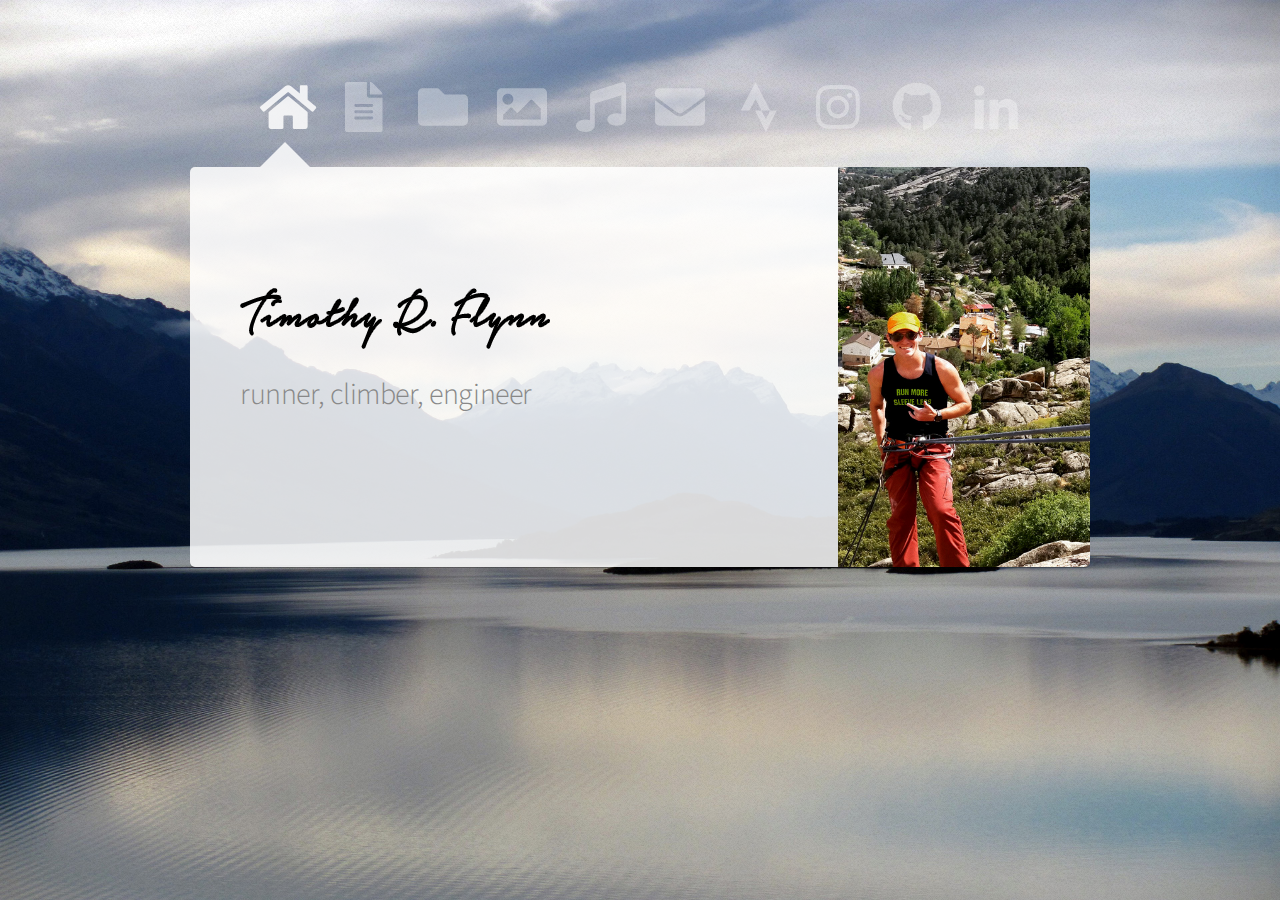
<file: index.html>
<!DOCTYPE HTML>
<html lang="en">

<head>
	<meta name="viewport" content="width=device-width, initial-scale=1" />
	<meta charset="utf-8" />

	<title>Timothy R. Flynn</title>

	<link rel="stylesheet" href="/extern/lazyYT/lazyYT.min.css" />
	<link rel="stylesheet" href="/css/main.css" />

	<script defer src="/extern/fontawesome/fontawesome-all.min.js"></script>
</head>

<body>

<div id="wrapper">
	<nav id="nav">
		<a href="#home" class="active"><i class="icon fas fa-home"></i><span>Home</span></a>
		<a href="#resume"><i class="icon fas fa-file-alt"></i><span>Resume</span></a>
		<a href="#projects"><i class="icon fas fa-folder"></i><span>Projects</span></a>
		<a href="/travel/"><i class="icon fas fa-image"></i><span>Travel</span></a>
		<a href="#music"><i class="icon fas fa-music"></i><span>Music</span></a>
		<a href="#contact"><i class="icon fas fa-envelope"></i><span>Contact</span></a>
		<a href="https://www.strava.com/athletes/20249962" target="_blank"><i class="icon fab fa-strava"></i><span>Strava</span></a>
		<a href="https://www.instagram.com/trflynn89/" target="_blank"><i class="icon fab fa-instagram"></i><span>Instagram</span></a>
		<a href="https://github.com/trflynn89" target="_blank"><i class="icon fab fa-github"></i><span>GitHub</span></a>
		<a href="https://www.linkedin.com/in/timothy-flynn-5602a260/" target="_blank"><i class="icon fab fa-linkedin-in"></i><span>LinkedIn</span></a>
	</nav>

	<div id="main">
		<article id="home" class="panel">
			<header>
				<h1><img src="/img/name.png" alt="" /></h1>
				<p>runner, climber, engineer</p>
			</header>
			<a href="#resume" class="jumplink pic">
				<img src="/img/me.jpg" alt="" />
			</a>
		</article>

		<article id="resume" class="panel">
			<header>
				<h2>Resume (<a href="/downloads/TimothyFlynnResume-030215.pdf" target="_blank">PDF</a>)</h2>
			</header>
			<img class="image fit" src="/img/TimothyFlynnResume-030215.png" alt="" />
		</article>

		<article id="projects" class="panel">
			<header>
				<h2>Projects and Work</h2>
			</header>
			<section>
					<h3><a href="https://www.viasat.com" target="_blank">ViaSat, Inc.</a> (2010-Present)</h3>
					<p>
						<a href="#" class="image left"><img src="/img/projects/ViaSat.jpg" alt=""></a>

						ViaSat produces innovative satellite and other digital communication products
						that enable fast, secure, and efficient communications to any location. We
						bring today's new communication applications to people out of reach of terrestrial
						networks, in both the commercial and government sectors, with a variety of
						networking products and services.
					</p><p>
						I work in the Acceleration Research and Technology division, where we develop
						AcceleNet - a WAN optimization and acceleration tool.
					</p><p>
						As an intern, I created a system to launch and manage 50-100 virtual machines to
						monitor and test ViaSat products; and worked with a small team to port AcceleNet
						to the Android platform, improving browser-based Web speed on Android by 50-60%
						and reducing bandwidth by 15-25%.
					</p><p>
						As a full time employee, I performed sustaining tasks to investigate and fix errors
						and faults in AcceleNet and related products. I worked with a large team to design
						and develop a management interface for a Linux port of AcceleNet, responsible for
						handling configuration, performance monitoring, high-availabiltiy, and fault management.
						I also worked with a small group to create a CI/CD model for AcceleNet builds/releases.
						This included developing a parallel, non-recursive build system, which decreased build
						times from 2 hours to 10 minutes.
					</p>

					<h3><a href="https://sabertoothwpi.wordpress.com" target="_blank">Sabertooth Robotics</a> (2010-2011)</h3>
					<p>
						<a href="#" class="image left"><img src="/img/projects/Sabertooth.jpg" alt=""></a>

						Team Sabertooth aimed to design and realize an innovative high mobility, quadrupedal
						robot platform capable of delivering a payload over terrain otherwise impassable by
						wheeled vehicles at a speed of 5 feet per second. Specifically, the robot is designed
						to be able to ascend and descend straight stairs with a predetermined gait. The robot
						uses a spring system in each of its legs for energy efficient locomotion. The 4ft x
						3ft x 3ft freestanding four legged robot weighs approximately 300 pounds with an
						additional payload capacity of 30 pounds. An important feature of the robot is the
						passive, two degree of freedom body joint which allows flexibility in terms of robot
						motions for going around tight corners and ascending stairs. The sensor system integrates
						a LIDAR, an IMU and a camera for staircase recognition, obstacle avoidance, and distance
						calculation. A distributed control and software architecture is used for world mapping,
						path planning and motion control.
					</p>

					<h3><a href="https://github.com/trflynn89/chessmate" target="_blank">ChessMate</a></h3>
					<p>
						<a href="#" class="image left"><img src="/img/projects/chess.jpg" alt=""></a>

						ChessMate is an open source chess engine written in C++ with a game-playing GUI written
						in Java. The engine uses a bitboard representation of the chess board and uses an iterative
						min-max algorithm with alpha/beta pruning to decide what move to make. Behind the scenes, an
						asynchronous socket system and a messaging system is used to communicate to clients. It is
						written to compile and run on both Windows and Linux operating systems. For Windows, Visual
						Studio project files are provided. For Linux, an easy to use, parallel, GNU-Make based build
						system is provided.
					</p>

					<h3><a href="https://where-is-anton.appspot.com" target="_blank">Where is Anton?</a> (<a href="https://github.com/trflynn89/where-is-anton" target="_blank">Source</a>)</h3>
					<p>
						<a href="#" class="image left"><img src="/img/projects/anton.jpg" alt=""></a>

						A friend of mine is basically never in the country. If he had a dollar for every time
						someone asked where he is, I could've charged him for this app.
					</p>
					<p>
						This project has two parts: an Android app for him to update his status, and a web app
						to show his location.
					</p>
					<p>
						The web app is hosted on Google's app engine. It consists of a database to store
						locations, an API to provide read/write access to that database, and a Django app
						which uses that API to display locations. The default view of the app is the most
						recent location in the database. There are also features to view all locations and
						location clusters. When viewing all locations, paths between consecutive points are
						computed with quadratic Bezier curves, drawn to indicate travel direction. Path collision
						is detected	to avoid drawing overlapping paths. Location clusters are calcuated using
						k-median clustering, with initial centroids aproximated using the k-means++ algorithm.
					</p>
					<p>
						The Android app uses Android's geolocation service to get the current location, and
						display it on a Google Map instance. It uses the web app's API to post that location
						to the database when desired. It also includes an auto-update feature to download
						and install the lastest version of the app.
					</p>
			</section>
		</article>

		<article id="music" class="panel">
			<header>
				<h2>Music</h2>
			</header>
			<section>
				<h3><a href="https://www.youtube.com/watch?v=8OuBLfPmlvI" target="_blank">Elvis Presley - Can't Help Falling in Love</a></h3>
				<div class="video lazyYT" data-youtube-id="8OuBLfPmlvI" data-width="90%" data-height="480" style="margin-left: 5%;" data-parameters="rel=0&amp;showinfo=0&amp;modestbranding=1"></div>
			</section>
		</article>

		<article id="contact" class="panel">
			<header>
				<h2>Contact Me</h2>
			</header>

			<form method="post" action="https://formspree.io/trflynn89@gmail.com">
				<div>
					<div class="row">
						<div class="6u 12u$(mobile)">
							<input type="text" name="_gotcha" required placeholder="Name" />
						</div>
						<div class="6u$ 12u$(mobile)">
							<input type="email" name="email" required placeholder="email@example.com" />
						</div>
						<div class="12u$">
							<input type="text" name="subject" required placeholder="Subject" />
						</div>
						<div class="12u$">
							<textarea name="message" required placeholder="Message" rows="8"></textarea>
						</div>
						<div class="12u$">
							<input type="submit" value="Send Message" />
						</div>
					</div>
				</div>
			</form>
		</article>
	</div>
</div>

<script src="/extern/jQuery/jquery.min.js"></script>
<script src="/extern/skel/skel.min.js"></script>
<script src="/extern/skel/skel-viewport.min.js"></script>
<script src="/extern/lazyYT/lazyYT.min.js"></script>
<script src="/js/util.min.js"></script>
<script src="/js/main.min.js"></script>

</body>
</html>
</file>
<file: extern/lazyYT/lazyYT.min.css>
/*!
* lazyyt
* v0.3.1 - 2014-03-07
* Copyright (c) 2014 Tyler Pearson <ty.pearson@gmail.com> (http://tylerp.me); Licensed MIT %>
*/.lazyYT-title{display:none;}.lazyYT-button{margin:0!important;padding:0!important;width:60px!important;height:41px!important;z-index:100!important;position:absolute!important;top:50%!important;margin-top:-22px!important;left:50%!important;margin-left:-30px!important;background-image:url([data-uri])!important}
</file>
<file: css/main.css>
@import url("https://fonts.googleapis.com/css?family=Source+Sans+Pro:300,400,300italic,400italic");
/* Reset */
html, body, div, span, applet, object, iframe, h1, h2, h3, h4, h5, h6, p, blockquote, pre, a, abbr, acronym, address, big, cite, code, del, dfn, em, img, ins, kbd, q, s, samp, small, strike, strong, sub, sup, tt, var, b, u, i, center, dl, dt, dd, ol, ul, li, fieldset, form, label, legend, table, caption, tbody, tfoot, thead, tr, th, td, article, aside, canvas, details, embed, figure, figcaption, footer, header, hgroup, menu, nav, output, ruby, section, summary, time, mark, audio, video {
  margin: 0;
  padding: 0;
  border: 0;
  font-size: 100%;
  font: inherit;
  vertical-align: baseline; }

article, aside, details, figcaption, figure, footer, header, hgroup, menu, nav, section {
  display: block; }

body {
  line-height: 1; }

ol, ul {
  list-style: none; }

blockquote, q {
  quotes: none; }

blockquote:before, blockquote:after, q:before, q:after {
  content: '';
  content: none; }

table {
  border-collapse: collapse;
  border-spacing: 0; }

body {
  -webkit-text-size-adjust: none; }

/* Box Model */
*, *:before, *:after {
  -moz-box-sizing: border-box;
  -webkit-box-sizing: border-box;
  box-sizing: border-box; }

/* Grid */
.row {
  border-bottom: solid 1px transparent;
  -moz-box-sizing: border-box;
  -webkit-box-sizing: border-box;
  box-sizing: border-box; }

.row > * {
  float: left;
  -moz-box-sizing: border-box;
  -webkit-box-sizing: border-box;
  box-sizing: border-box; }

.row:after, .row:before {
  content: '';
  display: block;
  clear: both;
  height: 0; }

.row.uniform > * > :first-child {
  margin-top: 0; }

.row.uniform > * > :last-child {
  margin-bottom: 0; }

.row.\30 \25  > * {
  padding: 0 0 0 0px; }

.row.\30 \25 {
  margin: 0 0 -1px 0px; }

.row.uniform.\30 \25  > * {
  padding: 0px 0 0 0px; }

.row.uniform.\30 \25 {
  margin: 0px 0 -1px 0px; }

.row > * {
  padding: 0 0 0 40px; }

.row {
  margin: 0 0 -1px -40px; }

.row.uniform > * {
  padding: 40px 0 0 40px; }

.row.uniform {
  margin: -40px 0 -1px -40px; }

.row.\32 00\25  > * {
  padding: 0 0 0 80px; }

.row.\32 00\25 {
  margin: 0 0 -1px -80px; }

.row.uniform.\32 00\25  > * {
  padding: 80px 0 0 80px; }

.row.uniform.\32 00\25 {
  margin: -80px 0 -1px -80px; }

.row.\31 50\25  > * {
  padding: 0 0 0 60px; }

.row.\31 50\25 {
  margin: 0 0 -1px -60px; }

.row.uniform.\31 50\25  > * {
  padding: 60px 0 0 60px; }

.row.uniform.\31 50\25 {
  margin: -60px 0 -1px -60px; }

.row.\35 0\25  > * {
  padding: 0 0 0 20px; }

.row.\35 0\25 {
  margin: 0 0 -1px -20px; }

.row.uniform.\35 0\25  > * {
  padding: 20px 0 0 20px; }

.row.uniform.\35 0\25 {
  margin: -20px 0 -1px -20px; }

.row.\32 5\25  > * {
  padding: 0 0 0 10px; }

.row.\32 5\25 {
  margin: 0 0 -1px -10px; }

.row.uniform.\32 5\25  > * {
  padding: 10px 0 0 10px; }

.row.uniform.\32 5\25 {
  margin: -10px 0 -1px -10px; }

.\31 2u, .\31 2u\24 {
  width: 100%;
  clear: none;
  margin-left: 0; }

.\31 1u, .\31 1u\24 {
  width: 91.6666666667%;
  clear: none;
  margin-left: 0; }

.\31 0u, .\31 0u\24 {
  width: 83.3333333333%;
  clear: none;
  margin-left: 0; }

.\39 u, .\39 u\24 {
  width: 75%;
  clear: none;
  margin-left: 0; }

.\38 u, .\38 u\24 {
  width: 66.6666666667%;
  clear: none;
  margin-left: 0; }

.\37 u, .\37 u\24 {
  width: 58.3333333333%;
  clear: none;
  margin-left: 0; }

.\36 u, .\36 u\24 {
  width: 50%;
  clear: none;
  margin-left: 0; }

.\35 u, .\35 u\24 {
  width: 41.6666666667%;
  clear: none;
  margin-left: 0; }

.\34 u, .\34 u\24 {
  width: 33.3333333333%;
  clear: none;
  margin-left: 0; }

.\33 u, .\33 u\24 {
  width: 25%;
  clear: none;
  margin-left: 0; }

.\32 u, .\32 u\24 {
  width: 16.6666666667%;
  clear: none;
  margin-left: 0; }

.\31 u, .\31 u\24 {
  width: 8.3333333333%;
  clear: none;
  margin-left: 0; }

.\31 2u\24  + *,
.\31 1u\24  + *,
.\31 0u\24  + *,
.\39 u\24  + *,
.\38 u\24  + *,
.\37 u\24  + *,
.\36 u\24  + *,
.\35 u\24  + *,
.\34 u\24  + *,
.\33 u\24  + *,
.\32 u\24  + *,
.\31 u\24  + * {
  clear: left; }

.\-11u {
  margin-left: 91.66667%; }

.\-10u {
  margin-left: 83.33333%; }

.\-9u {
  margin-left: 75%; }

.\-8u {
  margin-left: 66.66667%; }

.\-7u {
  margin-left: 58.33333%; }

.\-6u {
  margin-left: 50%; }

.\-5u {
  margin-left: 41.66667%; }

.\-4u {
  margin-left: 33.33333%; }

.\-3u {
  margin-left: 25%; }

.\-2u {
  margin-left: 16.66667%; }

.\-1u {
  margin-left: 8.33333%; }

@media screen and (min-width: 737px) {
  .row > * {
    padding: 25px 0 0 25px; }

  .row {
    margin: -25px 0 -1px -25px; }

  .row.uniform > * {
    padding: 25px 0 0 25px; }

  .row.uniform {
    margin: -25px 0 -1px -25px; }

  .row.\32 00\25  > * {
    padding: 50px 0 0 50px; }

  .row.\32 00\25 {
    margin: -50px 0 -1px -50px; }

  .row.uniform.\32 00\25  > * {
    padding: 50px 0 0 50px; }

  .row.uniform.\32 00\25 {
    margin: -50px 0 -1px -50px; }

  .row.\31 50\25  > * {
    padding: 37.5px 0 0 37.5px; }

  .row.\31 50\25 {
    margin: -37.5px 0 -1px -37.5px; }

  .row.uniform.\31 50\25  > * {
    padding: 37.5px 0 0 37.5px; }

  .row.uniform.\31 50\25 {
    margin: -37.5px 0 -1px -37.5px; }

  .row.\35 0\25  > * {
    padding: 12.5px 0 0 12.5px; }

  .row.\35 0\25 {
    margin: -12.5px 0 -1px -12.5px; }

  .row.uniform.\35 0\25  > * {
    padding: 12.5px 0 0 12.5px; }

  .row.uniform.\35 0\25 {
    margin: -12.5px 0 -1px -12.5px; }

  .row.\32 5\25  > * {
    padding: 6.25px 0 0 6.25px; }

  .row.\32 5\25 {
    margin: -6.25px 0 -1px -6.25px; }

  .row.uniform.\32 5\25  > * {
    padding: 6.25px 0 0 6.25px; }

  .row.uniform.\32 5\25 {
    margin: -6.25px 0 -1px -6.25px; }

  .\31 2u\28desktop\29, .\31 2u\24\28desktop\29 {
    width: 100%;
    clear: none;
    margin-left: 0; }

  .\31 1u\28desktop\29, .\31 1u\24\28desktop\29 {
    width: 91.6666666667%;
    clear: none;
    margin-left: 0; }

  .\31 0u\28desktop\29, .\31 0u\24\28desktop\29 {
    width: 83.3333333333%;
    clear: none;
    margin-left: 0; }

  .\39 u\28desktop\29, .\39 u\24\28desktop\29 {
    width: 75%;
    clear: none;
    margin-left: 0; }

  .\38 u\28desktop\29, .\38 u\24\28desktop\29 {
    width: 66.6666666667%;
    clear: none;
    margin-left: 0; }

  .\37 u\28desktop\29, .\37 u\24\28desktop\29 {
    width: 58.3333333333%;
    clear: none;
    margin-left: 0; }

  .\36 u\28desktop\29, .\36 u\24\28desktop\29 {
    width: 50%;
    clear: none;
    margin-left: 0; }

  .\35 u\28desktop\29, .\35 u\24\28desktop\29 {
    width: 41.6666666667%;
    clear: none;
    margin-left: 0; }

  .\34 u\28desktop\29, .\34 u\24\28desktop\29 {
    width: 33.3333333333%;
    clear: none;
    margin-left: 0; }

  .\33 u\28desktop\29, .\33 u\24\28desktop\29 {
    width: 25%;
    clear: none;
    margin-left: 0; }

  .\32 u\28desktop\29, .\32 u\24\28desktop\29 {
    width: 16.6666666667%;
    clear: none;
    margin-left: 0; }

  .\31 u\28desktop\29, .\31 u\24\28desktop\29 {
    width: 8.3333333333%;
    clear: none;
    margin-left: 0; }

  .\31 2u\24\28desktop\29  + *,
  .\31 1u\24\28desktop\29  + *,
  .\31 0u\24\28desktop\29  + *,
  .\39 u\24\28desktop\29  + *,
  .\38 u\24\28desktop\29  + *,
  .\37 u\24\28desktop\29  + *,
  .\36 u\24\28desktop\29  + *,
  .\35 u\24\28desktop\29  + *,
  .\34 u\24\28desktop\29  + *,
  .\33 u\24\28desktop\29  + *,
  .\32 u\24\28desktop\29  + *,
  .\31 u\24\28desktop\29  + * {
    clear: left; }

  .\-11u\28desktop\29 {
    margin-left: 91.66667%; }

  .\-10u\28desktop\29 {
    margin-left: 83.33333%; }

  .\-9u\28desktop\29 {
    margin-left: 75%; }

  .\-8u\28desktop\29 {
    margin-left: 66.66667%; }

  .\-7u\28desktop\29 {
    margin-left: 58.33333%; }

  .\-6u\28desktop\29 {
    margin-left: 50%; }

  .\-5u\28desktop\29 {
    margin-left: 41.66667%; }

  .\-4u\28desktop\29 {
    margin-left: 33.33333%; }

  .\-3u\28desktop\29 {
    margin-left: 25%; }

  .\-2u\28desktop\29 {
    margin-left: 16.66667%; }

  .\-1u\28desktop\29 {
    margin-left: 8.33333%; } }
@media screen and (max-width: 736px) {
  .row > * {
    padding: 15px 0 0 15px; }

  .row {
    margin: -15px 0 -1px -15px; }

  .row.uniform > * {
    padding: 15px 0 0 15px; }

  .row.uniform {
    margin: -15px 0 -1px -15px; }

  .row.\32 00\25  > * {
    padding: 30px 0 0 30px; }

  .row.\32 00\25 {
    margin: -30px 0 -1px -30px; }

  .row.uniform.\32 00\25  > * {
    padding: 30px 0 0 30px; }

  .row.uniform.\32 00\25 {
    margin: -30px 0 -1px -30px; }

  .row.\31 50\25  > * {
    padding: 22.5px 0 0 22.5px; }

  .row.\31 50\25 {
    margin: -22.5px 0 -1px -22.5px; }

  .row.uniform.\31 50\25  > * {
    padding: 22.5px 0 0 22.5px; }

  .row.uniform.\31 50\25 {
    margin: -22.5px 0 -1px -22.5px; }

  .row.\35 0\25  > * {
    padding: 7.5px 0 0 7.5px; }

  .row.\35 0\25 {
    margin: -7.5px 0 -1px -7.5px; }

  .row.uniform.\35 0\25  > * {
    padding: 7.5px 0 0 7.5px; }

  .row.uniform.\35 0\25 {
    margin: -7.5px 0 -1px -7.5px; }

  .row.\32 5\25  > * {
    padding: 3.75px 0 0 3.75px; }

  .row.\32 5\25 {
    margin: -3.75px 0 -1px -3.75px; }

  .row.uniform.\32 5\25  > * {
    padding: 3.75px 0 0 3.75px; }

  .row.uniform.\32 5\25 {
    margin: -3.75px 0 -1px -3.75px; }

  .\31 2u\28mobile\29, .\31 2u\24\28mobile\29 {
    width: 100%;
    clear: none;
    margin-left: 0; }

  .\31 1u\28mobile\29, .\31 1u\24\28mobile\29 {
    width: 91.6666666667%;
    clear: none;
    margin-left: 0; }

  .\31 0u\28mobile\29, .\31 0u\24\28mobile\29 {
    width: 83.3333333333%;
    clear: none;
    margin-left: 0; }

  .\39 u\28mobile\29, .\39 u\24\28mobile\29 {
    width: 75%;
    clear: none;
    margin-left: 0; }

  .\38 u\28mobile\29, .\38 u\24\28mobile\29 {
    width: 66.6666666667%;
    clear: none;
    margin-left: 0; }

  .\37 u\28mobile\29, .\37 u\24\28mobile\29 {
    width: 58.3333333333%;
    clear: none;
    margin-left: 0; }

  .\36 u\28mobile\29, .\36 u\24\28mobile\29 {
    width: 50%;
    clear: none;
    margin-left: 0; }

  .\35 u\28mobile\29, .\35 u\24\28mobile\29 {
    width: 41.6666666667%;
    clear: none;
    margin-left: 0; }

  .\34 u\28mobile\29, .\34 u\24\28mobile\29 {
    width: 33.3333333333%;
    clear: none;
    margin-left: 0; }

  .\33 u\28mobile\29, .\33 u\24\28mobile\29 {
    width: 25%;
    clear: none;
    margin-left: 0; }

  .\32 u\28mobile\29, .\32 u\24\28mobile\29 {
    width: 16.6666666667%;
    clear: none;
    margin-left: 0; }

  .\31 u\28mobile\29, .\31 u\24\28mobile\29 {
    width: 8.3333333333%;
    clear: none;
    margin-left: 0; }

  .\31 2u\24\28mobile\29  + *,
  .\31 1u\24\28mobile\29  + *,
  .\31 0u\24\28mobile\29  + *,
  .\39 u\24\28mobile\29  + *,
  .\38 u\24\28mobile\29  + *,
  .\37 u\24\28mobile\29  + *,
  .\36 u\24\28mobile\29  + *,
  .\35 u\24\28mobile\29  + *,
  .\34 u\24\28mobile\29  + *,
  .\33 u\24\28mobile\29  + *,
  .\32 u\24\28mobile\29  + *,
  .\31 u\24\28mobile\29  + * {
    clear: left; }

  .\-11u\28mobile\29 {
    margin-left: 91.66667%; }

  .\-10u\28mobile\29 {
    margin-left: 83.33333%; }

  .\-9u\28mobile\29 {
    margin-left: 75%; }

  .\-8u\28mobile\29 {
    margin-left: 66.66667%; }

  .\-7u\28mobile\29 {
    margin-left: 58.33333%; }

  .\-6u\28mobile\29 {
    margin-left: 50%; }

  .\-5u\28mobile\29 {
    margin-left: 41.66667%; }

  .\-4u\28mobile\29 {
    margin-left: 33.33333%; }

  .\-3u\28mobile\29 {
    margin-left: 25%; }

  .\-2u\28mobile\29 {
    margin-left: 16.66667%; }

  .\-1u\28mobile\29 {
    margin-left: 8.33333%; } }
/* Basic */
body {
  background-image: url("/img/overlay.png"), url("/img/background.jpg");
  background-repeat: repeat, no-repeat;
  background-size: auto, 100% 100%;
  background-color: #999;
  font-family: 'Source Sans Pro', sans-serif;
  font-weight: 300;
  color: #777777; }
  body.is-loading *, body.is-loading *:before, body.is-loading *:after {
    -moz-transition: none !important;
    -webkit-transition: none !important;
    -ms-transition: none !important;
    transition: none !important;
    -moz-animation: none !important;
    -webkit-animation: none !important;
    -ms-animation: none !important;
    animation: none !important; }

input, textarea, select {
  font-family: 'Source Sans Pro', sans-serif;
  font-weight: 300;
  color: #777777; }

strong, b, h1, h2, h3, h4, h5, h6 {
  font-weight: 400;
  color: #363636;
  padding-bottom: 5px; }

blockquote {
  border-left: solid 0.5em #ddd;
  padding: 1em 0 1em 2em;
  font-style: italic; }

em, i {
  font-style: italic; }

hr {
  border: 0;
  border-top: solid 1px #ddd;
  padding: 1.5em 0 0 0;
  margin: 1.75em 0 0 0; }

sub {
  position: relative;
  top: 0.5em;
  font-size: 0.8em; }

sup {
  position: relative;
  top: -0.5em;
  font-size: 0.8em; }

br.clear {
  clear: both; }

p, ul, ol, dl, table, blockquote, form {
  margin-bottom: 2em; }

a {
  color: #0095ff;
  text-decoration: none; }

/* Table */
table {
  width: 100%; }
  table.default tbody tr {
    border-bottom: solid 1px #f4f4f4; }
  table.default td {
    padding: 0.5em 1em 0.5em 1em; }
  table.default th {
    text-align: left;
    font-weight: 400;
    padding: 0.5em 1em 0.5em 1em; }
  table.default thead {
    border-bottom: solid 2px #f4f4f4; }

/* Form */
form label {
  display: block;
  font-weight: 400;
  color: #363636;
  margin: 0 0 1em 0; }
form input[type="text"],
form input[type="email"],
form input[type="password"],
form select,
form textarea {
  -webkit-appearance: none;
  border-width: 1px;
  border-style: solid;
  border-color: rgba(0, 0, 0, 0.3);
  background: #f4f4f4;
  padding: 0.75em;
  width: 100%;
  -moz-transition: background-color .25s ease-in-out;
  -webkit-transition: background-color .25s ease-in-out;
  -ms-transition: background-color .25s ease-in-out;
  transition: background-color .25s ease-in-out; }
  form input[type="text"]:focus,
  form input[type="email"]:focus,
  form input[type="password"]:focus,
  form select:focus,
  form textarea:focus {
    background: #f8f8f8; }
form input[type="text"],
form input[type="email"],
form input[type="password"],
form select {
  line-height: 1.35em; }
form ::-webkit-input-placeholder {
  color: #999; }
form :-moz-placeholder {
  color: #999; }
form ::-moz-placeholder {
  color: #999; }
form :-ms-input-placeholder {
  color: #999; }

/* Section/Article */
section, article {
  margin-bottom: 3em; }
  section > :last-child, section:last-child, article > :last-child, article:last-child {
    margin-bottom: 0; }

header > p {
  color: #888; }

/* Image */
.image {
  display: inline-block; }
  .image img {
    display: block;
    width: 100%; }
  .image.fit {
    display: block;
    width: 100%; }
  .image.featured {
    display: block;
    width: 100%;
    margin: 0 0 2em 0; }
  .image.left {
    float: left;
    margin: 1em 2em 2em 1em; }
  .image.centered {
    display: block;
    margin: 0 0 2em 0; }
    .image.centered img {
      margin: 0 auto;
      width: auto; }

/* Button */
input[type="button"],
input[type="submit"],
input[type="reset"],
button,
.button {
  -webkit-appearance: none;
  display: inline-block;
  background-color: #222222;
  color: #ffffff;
  border: 0;
  cursor: pointer;
  outline: 0;
  -moz-transition: background-color .25s ease-in-out;
  -webkit-transition: background-color .25s ease-in-out;
  -ms-transition: background-color .25s ease-in-out;
  transition: background-color .25s ease-in-out; }
  input[type="button"]:hover,
  input[type="submit"]:hover,
  input[type="reset"]:hover,
  button:hover,
  .button:hover {
    background-color: #333333; }
  input[type="button"]:active,
  input[type="submit"]:active,
  input[type="reset"]:active,
  button:active,
  .button:active {
    background-color: #444444; }
  input[type="button"].alt,
  input[type="submit"].alt,
  input[type="reset"].alt,
  button.alt,
  .button.alt {
    background-color: #777777; }
    input[type="button"].alt:hover,
    input[type="submit"].alt:hover,
    input[type="reset"].alt:hover,
    button.alt:hover,
    .button.alt:hover {
      background-color: #888888; }
    input[type="button"].alt:active,
    input[type="submit"].alt:active,
    input[type="reset"].alt:active,
    button.alt:active,
    .button.alt:active {
      background-color: #999999; }

/* List */
ul.default {
  list-style: disc;
  padding-left: 1em; }
  ul.default li {
    padding-left: 0.5em; }
ul.actions li {
  display: inline-block;
  margin-left: 0.5em; }
  ul.actions li:first-child {
    margin-left: 0; }

ol.default {
  list-style: decimal;
  padding-left: 1.25em; }
  ol.default li {
    padding-left: 0.25em; }

/* Icons */
.icon {
  position: relative;
  text-decoration: none; }
  .icon:before {
    -moz-osx-font-smoothing: grayscale;
    -webkit-font-smoothing: antialiased;
    font-family: FontAwesome;
    font-style: normal;
    font-weight: normal;
    text-transform: none !important; }
  .icon > .label {
    display: none; }

/* Nav */
#nav a {
  position: relative;
  display: inline-block;
  color: #ffffff;
  width: 1em;
  height: 1em;
  line-height: 0.9em; }
  #nav a.icon:before {
    padding-right: 0; }

/* Panels */
#main {
  position: relative;
  overflow: hidden;
  border-radius: 5px;
  -moz-border-radius: 5px;
  -webkit-border-radius: 5px; }

.panel {
  position: relative; }

.panel h2 {
  padding-bottom: 15px;
  border-width: 0px 0px 1px 0px;
  border-style: solid;
  border-image: linear-gradient(to left, transparent, rgba(10, 10, 10, 0.6), transparent) 100% 1;
  -o-border-image: -o-linear-gradient(left, transparent, rgba(10, 10, 10, 0.6), transparent) 100% 1;
  -moz-border-image: -moz-linear-gradient(left, transparent, rgba(10, 10, 10, 0.6), transparent) 100% 1;
  -webkit-border-image: -webkit-linear-gradient(left, transparent, rgba(10, 10, 10, 0.6), transparent) 100% 1; }

/* Home */
#home .pic {
  position: relative;
  display: block; }
  #home .pic:before {
    content: '';
    position: absolute;
    top: 0;
    left: 0;
    background: url("/img/overlay.png");
    width: 100%;
    height: 100%;
    z-index: 1; }

/* Footer */
#footer {
  color: #ccc;
  color: rgba(255, 255, 255, 0.45); }
  #footer a {
    color: #ddd;
    color: rgba(255, 255, 255, 0.65);
    -moz-transition: color .25s ease-in-out;
    -webkit-transition: color .25s ease-in-out;
    -ms-transition: color .25s ease-in-out;
    transition: color .25s ease-in-out; }
    #footer a:hover {
      color: white; }
  #footer .copyright li {
    display: inline-block; }
    #footer .copyright li:before {
      display: inline;
      content: '\2022';
      opacity: 0.5;
      padding: 0 0.75em 0 0.75em; }
    #footer .copyright li:first-child:before {
      display: none; }

/* Desktop */
@media screen and (min-width: 737px) {
  /* Basic */
  html {
    min-width: 100%;
    min-height: 100%; }

  body {
    width: 100%;
    min-width: 1000px;
    min-height: 100%;
    overflow-y: scroll;
    background-attachment: fixed;
    font-size: 14pt;
    line-height: 1.75em; }

  input, textarea, select {
    font-size: 14pt;
    line-height: 1.75em; }

  h1 {
    font-size: 2.4em;
    letter-spacing: -0.015em; }

  h2 {
    font-size: 1.8em;
    letter-spacing: -0.015em; }

  h3, h4, h5, h6 {
    font-size: 1.25em;
    letter-spacing: -0.015em; }

  /* Section/Article */
  header {
    margin: 0 0 1.5em 0; }
    header > p {
      margin: 0.5em 0 0 0; }

  /* Button */
  input[type="button"],
  input[type="submit"],
  input[type="reset"],
  button,
  .button {
    padding: 0.7em 1.5em 0.7em 1.5em; }
    input[type="button"].small,
    input[type="submit"].small,
    input[type="reset"].small,
    button.small,
    .button.small {
      font-size: 0.75em; }
    input[type="button"].big,
    input[type="submit"].big,
    input[type="reset"].big,
    button.big,
    .button.big {
      font-size: 1.25em;
      padding: 0.5em 1.25em 0.5em 1.25em; }
    input[type="button"].huge,
    input[type="submit"].huge,
    input[type="reset"].huge,
    button.huge,
    .button.huge {
      font-size: 1.5em;
      padding: 0.5em 1.25em 0.5em 1.25em; }

  /* Wrapper */
  #wrapper {
    width: 45em;
    margin: 0 auto;
    opacity: 0.00001;
    padding-top: 100px; }
    #wrapper.tall {
      padding-bottom: 6em; }

  /* Nav */
  #nav {
    text-align: center;
    height: 4.25em;
    cursor: default; }
    #nav a {
      font-size: 2.5em;
      margin: 0 0.25em 0 0.25em;
      opacity: 0.35;
      outline: 0;
      -moz-transition: opacity .25s ease-in-out;
      -webkit-transition: opacity .25s ease-in-out;
      -ms-transition: opacity .25s ease-in-out;
      transition: opacity .25s ease-in-out; }
      #nav a:before {
        font-size: 0.8em; }
      #nav a:after {
        content: '';
        display: block;
        position: absolute;
        left: 50%;
        bottom: -0.7em;
        margin-left: -0.5em;
        border-bottom: solid 0em #ffffff;
        border-left: solid 0.5em transparent;
        border-right: solid 0.5em transparent;
        -moz-transition: border-bottom-width .25s ease-in-out;
        -webkit-transition: border-bottom-width .25s ease-in-out;
        -ms-transition: border-bottom-width .25s ease-in-out;
        transition: border-bottom-width .25s ease-in-out; }
      #nav a span {
        display: block;
        position: absolute;
        background: #222222;
        color: #ffffff;
        top: -2.75em;
        font-size: 0.3em;
        height: 2.25em;
        line-height: 2.25em;
        left: 50%;
        opacity: 0;
        -moz-transition: opacity .25s ease-in-out;
        -webkit-transition: opacity .25s ease-in-out;
        -ms-transition: opacity .25s ease-in-out;
        transition: opacity .25s ease-in-out;
        width: 5.5em;
        margin-left: -2.75em; }
        #nav a span:after {
          content: '';
          display: block;
          position: absolute;
          bottom: -0.4em;
          left: 50%;
          margin-left: -0.6em;
          border-top: solid 0.6em #222222;
          border-left: solid 0.6em transparent;
          border-right: solid 0.6em transparent; }
      #nav a:hover {
        opacity: 1.0; }
        #nav a:hover span {
          opacity: 1.0; }
      #nav a.active {
        opacity: 0.85; }
        #nav a.active:after {
          border-bottom-width: 0.5em; }

  /* Panels */
  #main {
    width: 45em;
    background: rgba(255, 255, 255, 0.85);
    box-shadow: 0px 1px 0px 0px rgba(0, 0, 0, 0.25); }

  .panel {
    padding: 2.5em 2.5em 2.5em 2.5em;
    position: absolute;
    top: 0;
    left: 0;
    width: 45em; }

  /* Home */
  #home {
    padding: 0;
    height: 20em; }
    #home .pic {
      display: block;
      position: absolute;
      right: -1px;
      top: 0;
      height: 100%;
      text-decoration: none; }
      #home .pic img {
        position: relative;
        display: block;
        height: 100%; }
      #home .pic .arrow {
        display: block;
        position: absolute;
        right: 0;
        top: 50%;
        margin-top: -1.375em;
        width: 2.75em;
        height: 2.75em;
        background: #000;
        background: rgba(0, 0, 0, 0.75);
        color: #ffffff;
        text-align: center;
        line-height: 2.75em;
        font-size: 1.5em;
        z-index: 1;
        -moz-transition: width .15s ease-in-out, padding-right .15s ease-in-out;
        -webkit-transition: width .15s ease-in-out, padding-right .15s ease-in-out;
        -ms-transition: width .15s ease-in-out, padding-right .15s ease-in-out;
        transition: width .15s ease-in-out, padding-right .15s ease-in-out; }
        #home .pic .arrow:before {
          position: relative;
          padding-right: 0;
          top: 0.125em; }
        #home .pic .arrow span {
          display: block;
          text-indent: -9999px; }
      #home .pic:hover .arrow {
        width: 3em;
        padding-right: 0.25em; }
    #home header {
      position: absolute;
      left: 0;
      top: 0;
      width: 100%;
      height: 100%;
      margin-left: 2.5em; }
      #home header > h1 {
        position: absolute;
        left: 0;
        bottom: 52.5%;
        margin: 0; }
      #home header > p {
        position: absolute;
        left: 0;
        top: 52.5%;
        font-size: 1.5em;
        letter-spacing: -0.015em;
        margin-top: 0; }

  /* Footer */
  #footer {
    text-align: center;
    padding: 2em 0 0 0;
    font-size: 0.75em; } }
/* Mobile */
@media screen and (max-width: 736px) {
  /* Basic */
  body, input, textarea, select {
    font-size: 11pt;
    line-height: 1.75em; }

  body {
    background-image: none; }

  h1, h2 {
    font-size: 1.75em;
    letter-spacing: -0.025em; }

  h3, h4, h5, h6 {
    font-size: 1.25em;
    letter-spacing: -0.025em; }

  /* Section/Article */
  header {
    margin: 0 0 1.5em 0; }
    header > p {
      margin: 0.5em 0 0 0; }

  /* Table */
  table.style1 {
    overflow-x: scroll; }

  /* List */
  ul.actions li {
    display: block;
    margin: 0.5em 0 0 0; }
    ul.actions li:first-child {
      margin-top: 0; }

  /* Button */
  input[type="button"],
  input[type="submit"],
  input[type="reset"],
  button,
  .button {
    display: block;
    width: 100%;
    padding: 0.75em 0 0.75em 0;
    text-align: center; }

  /* Wrapper */
  #wrapper {
    padding: 7px; }

  /* Nav */
  #nav {
    text-align: center;
    margin: 6px 0 8px 0; }
    #nav a {
      font-size: 2em;
      opacity: 0.5;
      outline: 0;
      width: 1.5em;
      height: 1.5em;
      line-height: 1.35em;
      margin: 0 0.25em 0 0.25em; }
      #nav a:active {
        opacity: 0.85; }
      #nav a span {
        display: none; }

  /* Panels */
  #main {
    background: none; }

  .panel {
    padding: 15px 15px 15px 15px;
    margin: 0 0 7px 0;
    background: rgba(255, 255, 255, 0.85);
    box-shadow: 0px 1px 0px 0px rgba(0, 0, 0, 0.25); }
    .panel header {
      padding-top: 1em; }

  /* Home */
  #home .pic {
    width: 100%; }
    #home .pic img {
      display: block;
      width: 100%; }
    #home .pic .arrow {
      display: none; }
  #home header {
    text-align: center; }
    #home header > h1 {
      font-size: 2.15em;
      letter-spacing: -0.025em; }
    #home header > p {
      font-size: 1.25em; }

  /* Footer */
  #footer {
    text-align: center;
    padding: 2em 0 0 0;
    font-size: 0.85em; }
    #footer .copyright li {
      display: block; }
      #footer .copyright li:before {
        display: none; } }

/*# sourceMappingURL=main.css.map */
</file>
